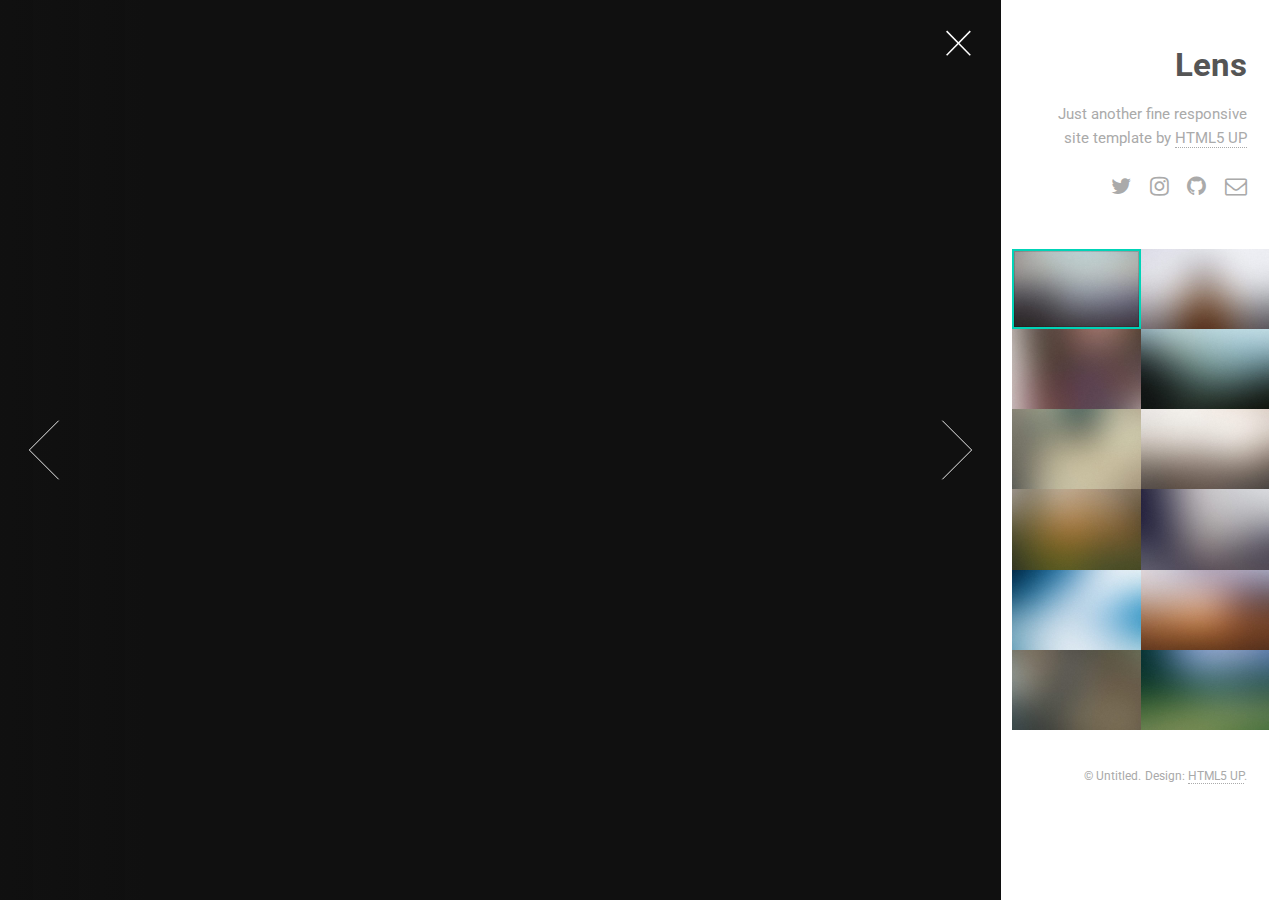
<file: 1/index.html>
<!DOCTYPE HTML>
<!--
	Lens by HTML5 UP
	html5up.net | @ajlkn
	Free for personal and commercial use under the CCA 3.0 license (html5up.net/license)
-->
<html>
	<head>
		<title>Lens by HTML5 UP</title>
		<meta charset="utf-8" />
		<meta name="viewport" content="width=device-width, initial-scale=1" />
		<!--[if lte IE 8]><script src="assets/js/ie/html5shiv.js"></script><![endif]-->
		<link rel="stylesheet" href="assets/css/main.css" />
		<!--[if lte IE 8]><link rel="stylesheet" href="assets/css/ie8.css" /><![endif]-->
		<!--[if lte IE 9]><link rel="stylesheet" href="assets/css/ie9.css" /><![endif]-->
		<noscript><link rel="stylesheet" href="assets/css/noscript.css" /></noscript>
	</head>
	<body class="is-loading-0 is-loading-1 is-loading-2">

		<!-- Main -->
			<div id="main">

				<!-- Header -->
					<header id="header">
						<h1>Lens</h1>
						<p>Just another fine responsive site template by <a href="http://html5up.net">HTML5 UP</a></p>
						<ul class="icons">
							<li><a href="#" class="icon fa-twitter"><span class="label">Twitter</span></a></li>
							<li><a href="#" class="icon fa-instagram"><span class="label">Instagram</span></a></li>
							<li><a href="#" class="icon fa-github"><span class="label">Github</span></a></li>
							<li><a href="#" class="icon fa-envelope-o"><span class="label">Email</span></a></li>
						</ul>
					</header>

				<!-- Thumbnail -->
					<section id="thumbnails">
						<article>
							<a class="thumbnail" href="images/fulls/01.jpg" data-position="left center"><img src="images/thumbs/01.jpg" alt="" /></a>
							<h2>Diam tempus accumsan</h2>
							<p>Lorem ipsum dolor sit amet, consectetur adipiscing elit.</p>
						</article>
						<article>
							<a class="thumbnail" href="images/fulls/02.jpg"><img src="images/thumbs/02.jpg" alt="" /></a>
							<h2>Vivamus convallis libero</h2>
							<p>Sed velit lacus, laoreet at venenatis convallis in lorem tincidunt.</p>
						</article>
						<article>
							<a class="thumbnail" href="images/fulls/03.jpg" data-position="top center"><img src="images/thumbs/03.jpg" alt="" /></a>
							<h2>Nec accumsan enim felis</h2>
							<p>Maecenas eleifend tellus ut turpis eleifend, vitae pretium faucibus.</p>
						</article>
						<article>
							<a class="thumbnail" href="images/fulls/04.jpg"><img src="images/thumbs/04.jpg" alt="" /></a>
							<h2>Donec maximus nisi eget</h2>
							<p>Tristique in nulla vel congue. Sed sociis natoque parturient nascetur.</p>
						</article>
						<article>
							<a class="thumbnail" href="images/fulls/05.jpg" data-position="top center"><img src="images/thumbs/05.jpg" alt="" /></a>
							<h2>Nullam vitae nunc vulputate</h2>
							<p>In pellentesque cursus velit id posuere. Donec vehicula nulla.</p>
						</article>
						<article>
							<a class="thumbnail" href="images/fulls/06.jpg"><img src="images/thumbs/06.jpg" alt="" /></a>
							<h2>Phasellus magna faucibus</h2>
							<p>Nulla dignissim libero maximus tellus varius dictum ut posuere magna.</p>
						</article>
						<article>
							<a class="thumbnail" href="images/fulls/07.jpg"><img src="images/thumbs/07.jpg" alt="" /></a>
							<h2>Proin quis mauris</h2>
							<p>Etiam ultricies, lorem quis efficitur porttitor, facilisis ante orci urna.</p>
						</article>
						<article>
							<a class="thumbnail" href="images/fulls/08.jpg"><img src="images/thumbs/08.jpg" alt="" /></a>
							<h2>Gravida quis varius enim</h2>
							<p>Nunc egestas congue lorem. Nullam dictum placerat ex sapien tortor mattis.</p>
						</article>
						<article>
							<a class="thumbnail" href="images/fulls/09.jpg"><img src="images/thumbs/09.jpg" alt="" /></a>
							<h2>Morbi eget vitae adipiscing</h2>
							<p>In quis vulputate dui. Maecenas metus elit, dictum praesent lacinia lacus.</p>
						</article>
						<article>
							<a class="thumbnail" href="images/fulls/10.jpg"><img src="images/thumbs/10.jpg" alt="" /></a>
							<h2>Habitant tristique senectus</h2>
							<p>Vestibulum ante ipsum primis in faucibus orci luctus ac tincidunt dolor.</p>
						</article>
						<article>
							<a class="thumbnail" href="images/fulls/11.jpg"><img src="images/thumbs/11.jpg" alt="" /></a>
							<h2>Pharetra ex non faucibus</h2>
							<p>Ut sed magna euismod leo laoreet congue. Fusce congue enim ultricies.</p>
						</article>
						<article>
							<a class="thumbnail" href="images/fulls/12.jpg"><img src="images/thumbs/12.jpg" alt="" /></a>
							<h2>Mattis lorem sodales</h2>
							<p>Feugiat auctor leo massa, nec vestibulum nisl erat faucibus, rutrum nulla.</p>
						</article>
					</section>

				<!-- Footer -->
					<footer id="footer">
						<ul class="copyright">
							<li>&copy; Untitled.</li><li>Design: <a href="http://html5up.net">HTML5 UP</a>.</li>
						</ul>
					</footer>

			</div>

		<!-- Scripts -->
			<script src="assets/js/jquery.min.js"></script>
			<script src="assets/js/skel.min.js"></script>
			<!--[if lte IE 8]><script src="assets/js/ie/respond.min.js"></script><![endif]-->
			<script src="assets/js/main.js"></script>

	</body>
</html>
</file>
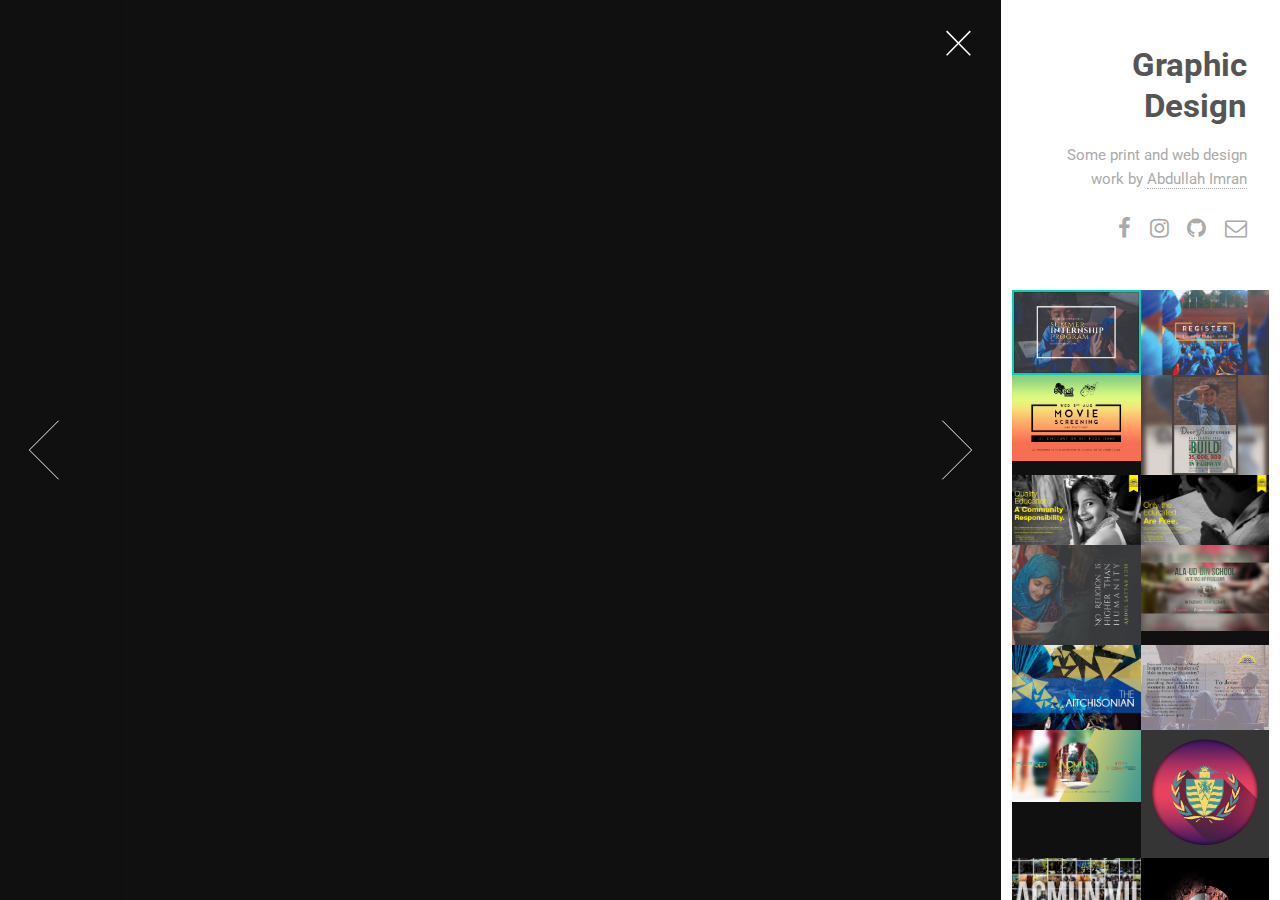
<file: 2/index.html>
<!DOCTYPE HTML>
<!--
	Lens by HTML5 UP
	html5up.net | @ajlkn
	Free for personal and commercial use under the CCA 3.0 license (html5up.net/license)
-->
<html>
	<head>
		<title>Graphic Design</title>
		<meta charset="utf-8" />
		<meta name="viewport" content="width=device-width, initial-scale=1" />
		<!--[if lte IE 8]><script src="assets/js/ie/html5shiv.js"></script><![endif]-->
		<link rel="stylesheet" href="assets/css/main.css" />
		<!--[if lte IE 8]><link rel="stylesheet" href="assets/css/ie8.css" /><![endif]-->
		<!--[if lte IE 9]><link rel="stylesheet" href="assets/css/ie9.css" /><![endif]-->
		<noscript><link rel="stylesheet" href="assets/css/noscript.css" /></noscript>
	</head>
	<body class="is-loading-0 is-loading-1 is-loading-2">

		<!-- Main -->
			<div id="main">

				<!-- Header -->
					<header id="header">
						<h1>Graphic Design</h1>
						<p>Some print and web design work by <a href="../main/main.html">Abdullah Imran</a></p>
						<ul class="icons">
							<li><a href="https://www.facebook.com/abdimrtah" class="icon fa-facebook"><span class="label">Facebook</span></a></li>
							<li><a href="https://www.instagram.com/abd.pho" class="icon fa-instagram"><span class="label">Instagram</span></a></li>
							<li><a href="#" class="icon fa-github"><span class="label">Github</span></a></li>
							<li><a href="mailto:abdullahimr@icloud.com" class="icon fa-envelope-o"><span class="label">Email</span></a></li>
						</ul>
					</header>

				<!-- Thumbnail -->
					<section id="thumbnails">
						<article>
							<a class="thumbnail" href="images/fulls/05.jpg"><img src="images/thumbs/05.jpg" alt="" /></a>
							<h2>Diam tempus accumsan</h2>
							<p>Lorem ipsum dolor sit amet, consectetur adipiscing elit.</p>
						</article>
						<article>
							<a class="thumbnail" href="images/fulls/10.jpg"><img src="images/thumbs/10.jpg" alt="" /></a>
							<h2>Vivamus convallis libero</h2>
							<p>Sed velit lacus, laoreet at venenatis convallis in lorem tincidunt.</p>
						</article>
						<article>
							<a class="thumbnail" href="images/fulls/07.jpg" data-position="top center"><img src="images/thumbs/07.jpg" alt="" /></a>
							<h2>Nec accumsan enim felis</h2>
							<p>Maecenas eleifend tellus ut turpis eleifend, vitae pretium faucibus.</p>
						</article>
						<article>
							<a class="thumbnail" href="images/fulls/04.jpg"><img src="images/thumbs/04.jpg" alt="" /></a>
							<h2>Donec maximus nisi eget</h2>
							<p>Tristique in nulla vel congue. Sed sociis natoque parturient nascetur.</p>
						</article>
						<article>
							<a class="thumbnail" href="images/fulls/01.jpg" data-position="top center"><img src="images/thumbs/01.jpg" alt="" /></a>
							<h2>Nullam vitae nunc vulputate</h2>
							<p>In pellentesque cursus velit id posuere. Donec vehicula nulla.</p>
						</article>
						<article>
							<a class="thumbnail" href="images/fulls/02.jpg"><img src="images/thumbs/02.jpg" alt="" /></a>
							<h2>Phasellus magna faucibus</h2>
							<p>Nulla dignissim libero maximus tellus varius dictum ut posuere magna.</p>
						</article>
						<article>
							<a class="thumbnail" href="images/fulls/03.jpg"><img src="images/thumbs/03.jpg" alt="" /></a>
							<h2>Proin quis mauris</h2>
							<p>Etiam ultricies, lorem quis efficitur porttitor, facilisis ante orci urna.</p>
						</article>
						<article>
							<a class="thumbnail" href="images/fulls/08.jpg"><img src="images/thumbs/08.jpg" alt="" /></a>
							<h2>Gravida quis varius enim</h2>
							<p>Nunc egestas congue lorem. Nullam dictum placerat ex sapien tortor mattis.</p>
						</article>
						<article>
							<a class="thumbnail" href="images/fulls/09.jpg"><img src="images/thumbs/09.jpg" alt="" /></a>
							<h2>Morbi eget vitae adipiscing</h2>
							<p>In quis vulputate dui. Maecenas metus elit, dictum praesent lacinia lacus.</p>
						</article>
						<article>
							<a class="thumbnail" href="images/fulls/06.jpg"><img src="images/thumbs/06.jpg" alt="" /></a>
							<h2>Habitant tristique senectus</h2>
							<p>Vestibulum ante ipsum primis in faucibus orci luctus ac tincidunt dolor.</p>
						</article>
						<article>
							<a class="thumbnail" href="images/fulls/11.jpg"><img src="images/thumbs/11.jpg" alt="" /></a>
							<h2>Pharetra ex non faucibus</h2>
							<p>Ut sed magna euismod leo laoreet congue. Fusce congue enim ultricies.</p>
						</article>
						<article>
							<a class="thumbnail" href="images/fulls/12.jpg"><img src="images/thumbs/12.jpg" alt="" /></a>
							<h2>Mattis lorem sodales</h2>
							<p>Feugiat auctor leo massa, nec vestibulum nisl erat faucibus, rutrum nulla.</p>
						</article>
						<article>
							<a class="thumbnail" href="images/fulls/13.jpg"><img src="images/thumbs/13.jpg" alt="" /></a>
							<h2>Mattis lorem sodales</h2>
							<p>Feugiat auctor leo massa, nec vestibulum nisl erat faucibus, rutrum nulla.</p>
						</article>
						<article>
							<a class="thumbnail" href="images/fulls/14.jpg"><img src="images/thumbs/14.jpg" alt="" /></a>
							<h2>Mattis lorem sodales</h2>
							<p>Feugiat auctor leo massa, nec vestibulum nisl erat faucibus, rutrum nulla.</p>
						</article>
						<article>
							<a class="thumbnail" href="images/fulls/15.jpg"><img src="images/thumbs/15.jpg" alt="" /></a>
							<h2>Mattis lorem sodales</h2>
							<p>Feugiat auctor leo massa, nec vestibulum nisl erat faucibus, rutrum nulla.</p>
						</article>
						<article>
							<a class="thumbnail" href="images/fulls/16.jpg"><img src="images/thumbs/16.jpg" alt="" /></a>
							<h2>Mattis lorem sodales</h2>
							<p>Feugiat auctor leo massa, nec vestibulum nisl erat faucibus, rutrum nulla.</p>
						</article>





					</section>

				<!-- Footer -->
					<footer id="footer">
						<ul class="copyright">
							<li>&copy; Untitled.</li><li>Design: <a href="http://html5up.net">HTML5 UP</a>.</li>
						</ul>
					</footer>

			</div>

		<!-- Scripts -->
			<script src="assets/js/jquery.min.js"></script>
			<script src="assets/js/skel.min.js"></script>
			<!--[if lte IE 8]><script src="assets/js/ie/respond.min.js"></script><![endif]-->
			<script src="assets/js/main.js"></script>

	</body>
</html>
</file>
<file: 1/assets/css/ie8.css>
/*
	Lens by HTML5 UP
	html5up.net | @ajlkn
	Free for personal and commercial use under the CCA 3.0 license (html5up.net/license)
*/

/* Viewer */

	#viewer {
		width: 100%;
	}
</file>
<file: 1/assets/css/ie9.css>
/*
	Lens by HTML5 UP
	html5up.net | @ajlkn
	Free for personal and commercial use under the CCA 3.0 license (html5up.net/license)
*/

/* Thumbnails */

	#thumbnails:after {
		content: '';
		display: block;
		clear: both;
	}

	#thumbnails article {
		float: left;
	}

/* Viewer */

	#viewer .inner {
		box-shadow: inset 0 0 9em 2em rgba(16, 16, 16, 0.2);
	}

		#viewer .inner:before {
			display: none;
		}

	#viewer .slide .caption {
		background-color: rgba(16, 16, 16, 0.5);
	}
</file>
<file: 1/assets/css/noscript.css>
/*
	Lens by HTML5 UP
	html5up.net | @ajlkn
	Free for personal and commercial use under the CCA 3.0 license (html5up.net/license)
*/

/* Main */

	#main {
		opacity: 1 !important;
		right: 0 !important;
	}

	body:before {
		content: 'Javascript is disabled :(';
		display: block;
		position: absolute;
		top: 50%;
		width: calc(100% - 22.5em * 0.333333333);
		height: 4em;
		margin-top: -2em;
		color: #272727;
		cursor: default;
		font-size: 3em;
		line-height: 4em;
		text-align: center;
		white-space: nowrap;
		left: 0;
	}
</file>
<file: 2/assets/css/ie8.css>
/*
	Lens by HTML5 UP
	html5up.net | @ajlkn
	Free for personal and commercial use under the CCA 3.0 license (html5up.net/license)
*/

/* Viewer */

	#viewer {
		width: 100%;
	}
</file>
<file: 2/assets/css/ie9.css>
/*
	Lens by HTML5 UP
	html5up.net | @ajlkn
	Free for personal and commercial use under the CCA 3.0 license (html5up.net/license)
*/

/* Thumbnails */

	#thumbnails:after {
		content: '';
		display: block;
		clear: both;
	}

	#thumbnails article {
		float: left;
	}

/* Viewer */

	#viewer .inner {
		box-shadow: inset 0 0 9em 2em rgba(16, 16, 16, 0.2);
	}

		#viewer .inner:before {
			display: none;
		}

	#viewer .slide .caption {
		background-color: rgba(16, 16, 16, 0.5);
	}
</file>
<file: 2/assets/css/noscript.css>
/*
	Lens by HTML5 UP
	html5up.net | @ajlkn
	Free for personal and commercial use under the CCA 3.0 license (html5up.net/license)
*/

/* Main */

	#main {
		opacity: 1 !important;
		right: 0 !important;
	}

	body:before {
		content: 'Javascript is disabled :(';
		display: block;
		position: absolute;
		top: 50%;
		width: calc(100% - 22.5em * 0.333333333);
		height: 4em;
		margin-top: -2em;
		color: #272727;
		cursor: default;
		font-size: 3em;
		line-height: 4em;
		text-align: center;
		white-space: nowrap;
		left: 0;
	}
</file>
<file: 1/assets/css/main.css>
@import url(font-awesome.min.css);
@import url("https://fonts.googleapis.com/css?family=Roboto:400,700");

/*
	Lens by HTML5 UP
	html5up.net | @ajlkn
	Free for personal and commercial use under the CCA 3.0 license (html5up.net/license)
*/

/* Reset */

	html, body, div, span, applet, object, iframe, h1, h2, h3, h4, h5, h6, p, blockquote, pre, a, abbr, acronym, address, big, cite, code, del, dfn, em, img, ins, kbd, q, s, samp, small, strike, strong, sub, sup, tt, var, b, u, i, center, dl, dt, dd, ol, ul, li, fieldset, form, label, legend, table, caption, tbody, tfoot, thead, tr, th, td, article, aside, canvas, details, embed, figure, figcaption, footer, header, hgroup, menu, nav, output, ruby, section, summary, time, mark, audio, video {
		margin: 0;
		padding: 0;
		border: 0;
		font-size: 100%;
		font: inherit;
		vertical-align: baseline;
	}

	article, aside, details, figcaption, figure, footer, header, hgroup, menu, nav, section {
		display: block;
	}

	body {
		line-height: 1;
	}

	ol, ul {
		list-style: none;
	}

	blockquote, q {
		quotes: none;
	}

	blockquote:before, blockquote:after, q:before, q:after {
		content: '';
		content: none;
	}

	table {
		border-collapse: collapse;
		border-spacing: 0;
	}

	body {
		-webkit-text-size-adjust: none;
	}

/* Box Model */

	*, *:before, *:after {
		-moz-box-sizing: border-box;
		-webkit-box-sizing: border-box;
		box-sizing: border-box;
	}

/* Basic */

	/*
		@-ms-viewport {
			width: device-width;
		}

	*/

	@media screen and (max-width: 480px) {

		html, body {
			min-width: 320px;
		}

	}

	body.is-loading-0 *, body.is-loading-0 *:before, body.is-loading-0 *:after {
		-moz-animation: none !important;
		-webkit-animation: none !important;
		-ms-animation: none !important;
		animation: none !important;
		-moz-transition: none !important;
		-webkit-transition: none !important;
		-ms-transition: none !important;
		transition: none !important;
	}

	html, body {
		background-color: #101010;
		overflow: hidden;
	}

/* Type */

	html {
		font-size: 16pt;
	}

		@media screen and (max-width: 1680px) {

			html {
				font-size: 12pt;
			}

		}

		@media screen and (max-width: 1280px) {

			html {
				font-size: 11pt;
			}

		}

	body {
		background-color: #fff;
		color: #aaa;
	}

	body, input, select, textarea {
		font-family: "Roboto", Helvetica, sans-serif;
		font-weight: 400;
		line-height: 1.65;
		font-size: 1em;
		color: #aaa;
	}

	a {
		-moz-transition: color 0.25s ease, border-bottom-color 0.25s ease;
		-webkit-transition: color 0.25s ease, border-bottom-color 0.25s ease;
		-ms-transition: color 0.25s ease, border-bottom-color 0.25s ease;
		transition: color 0.25s ease, border-bottom-color 0.25s ease;
		border-bottom: dotted 1px;
		color: inherit;
		text-decoration: none;
	}

		a:hover {
			border-bottom-color: transparent;
			color: #00D3B7;
		}

	strong, b {
		font-weight: 400;
		color: #555;
	}

	em, i {
		font-style: italic;
	}

	p {
		margin: 0 0 1.25em 0;
	}

	h1, h2, h3, h4, h5, h6 {
		font-weight: 400;
		line-height: 1.25;
		margin: 0 0 0.5em 0;
		color: #555;
	}

		h1 a, h2 a, h3 a, h4 a, h5 a, h6 a {
			color: inherit;
			text-decoration: none;
		}

	h2 {
		font-size: 1.25em;
	}

	h3 {
		font-size: 1em;
	}

	h4 {
		font-size: 0.9em;
	}

	h5 {
		font-size: 0.8em;
	}

	h6 {
		font-size: 0.7em;
	}

	sub {
		font-size: 0.8em;
		position: relative;
		top: 0.5em;
	}

	sup {
		font-size: 0.8em;
		position: relative;
		top: -0.5em;
	}

	blockquote {
		border-left: solid 4px #ccc;
		font-style: italic;
		margin: 0 0 1.25em 0;
		padding: 0.3125em 0 0.3125em 1.25em;
	}

	code {
		border-radius: 4px;
		border: solid 1px;
		font-family: "Courier New", monospace;
		font-size: 0.9em;
		margin: 0 0.25em;
		padding: 0.25em 0.65em;
		border-color: #ccc;
	}

	pre {
		-webkit-overflow-scrolling: touch;
		font-family: "Courier New", monospace;
		font-size: 0.9em;
		margin: 0 0 1.25em 0;
	}

		pre code {
			display: block;
			padding: 1em 1.5em;
			overflow-x: auto;
		}

	hr {
		border: 0;
		border-bottom: solid 1px #ccc;
		margin: 1.25em 0;
	}

		hr.major {
			margin: 1.875em 0;
		}

	.align-left {
		text-align: left;
	}

	.align-center {
		text-align: center;
	}

	.align-right {
		text-align: right;
	}

/* Button */

	input[type="submit"],
	input[type="reset"],
	input[type="button"],
	button,
	.button {
		-moz-appearance: none;
		-webkit-appearance: none;
		-ms-appearance: none;
		appearance: none;
		-moz-transition: background-color 0.25s ease-in-out, border-color 0.25s ease-in-out, color 0.25s ease-in-out;
		-webkit-transition: background-color 0.25s ease-in-out, border-color 0.25s ease-in-out, color 0.25s ease-in-out;
		-ms-transition: background-color 0.25s ease-in-out, border-color 0.25s ease-in-out, color 0.25s ease-in-out;
		transition: background-color 0.25s ease-in-out, border-color 0.25s ease-in-out, color 0.25s ease-in-out;
		background-color: transparent;
		border-radius: 4px;
		border: solid 1px #ccc;
		color: #555;
		cursor: pointer;
		display: inline-block;
		line-height: 1;
		padding: 0.75em 1.5em;
		text-align: center;
		text-decoration: none;
		white-space: nowrap;
	}

		input[type="submit"]:hover,
		input[type="reset"]:hover,
		input[type="button"]:hover,
		button:hover,
		.button:hover {
			border-color: #00D3B7;
			color: #00D3B7;
		}

			input[type="submit"]:hover:active,
			input[type="reset"]:hover:active,
			input[type="button"]:hover:active,
			button:hover:active,
			.button:hover:active {
				background-color: rgba(0, 211, 183, 0.15);
			}

		input[type="submit"].icon,
		input[type="reset"].icon,
		input[type="button"].icon,
		button.icon,
		.button.icon {
			padding-left: 1.35em;
		}

			input[type="submit"].icon:before,
			input[type="reset"].icon:before,
			input[type="button"].icon:before,
			button.icon:before,
			.button.icon:before {
				margin-right: 0.5em;
			}

		input[type="submit"].fit,
		input[type="reset"].fit,
		input[type="button"].fit,
		button.fit,
		.button.fit {
			display: block;
			margin: 0 0 0.625em 0;
			width: 100%;
		}

		input[type="submit"].small,
		input[type="reset"].small,
		input[type="button"].small,
		button.small,
		.button.small {
			font-size: 0.8em;
		}

		input[type="submit"].big,
		input[type="reset"].big,
		input[type="button"].big,
		button.big,
		.button.big {
			font-size: 1.35em;
		}

		input[type="submit"].disabled, input[type="submit"]:disabled,
		input[type="reset"].disabled,
		input[type="reset"]:disabled,
		input[type="button"].disabled,
		input[type="button"]:disabled,
		button.disabled,
		button:disabled,
		.button.disabled,
		.button:disabled {
			-moz-pointer-events: none;
			-webkit-pointer-events: none;
			-ms-pointer-events: none;
			pointer-events: none;
			opacity: 0.25;
		}

/* Form */

	form {
		margin: 0 0 1.25em 0;
	}

	label {
		color: #555;
		display: block;
		font-size: 0.9em;
		font-weight: 400;
		margin: 0 0 0.625em 0;
	}

	input[type="text"],
	input[type="password"],
	input[type="email"],
	select,
	textarea {
		-moz-appearance: none;
		-webkit-appearance: none;
		-ms-appearance: none;
		appearance: none;
		background-color: transparent;
		border-radius: 4px;
		border: solid 1px #ccc;
		color: inherit;
		display: block;
		outline: 0;
		padding: 0 0.75em;
		text-decoration: none;
		width: 100%;
	}

		input[type="text"]:invalid,
		input[type="password"]:invalid,
		input[type="email"]:invalid,
		select:invalid,
		textarea:invalid {
			box-shadow: none;
		}

		input[type="text"]:focus,
		input[type="password"]:focus,
		input[type="email"]:focus,
		select:focus,
		textarea:focus {
			border-color: #00D3B7;
		}

	.select-wrapper {
		text-decoration: none;
		display: block;
		position: relative;
	}

		.select-wrapper:before {
			-moz-osx-font-smoothing: grayscale;
			-webkit-font-smoothing: antialiased;
			font-family: FontAwesome;
			font-style: normal;
			font-weight: normal;
			text-transform: none !important;
		}

		.select-wrapper:before {
			color: #ccc;
			content: '\f107';
			display: block;
			height: 2.75em;
			line-height: 2.75em;
			pointer-events: none;
			position: absolute;
			right: 0;
			text-align: center;
			top: 0;
			width: 2.75em;
		}

		.select-wrapper select::-ms-expand {
			display: none;
		}

	input[type="text"],
	input[type="password"],
	input[type="email"],
	select {
		height: 2.75em;
	}

	textarea {
		padding: 0.75em 1em;
	}

	input[type="checkbox"],
	input[type="radio"] {
		-moz-appearance: none;
		-webkit-appearance: none;
		-ms-appearance: none;
		appearance: none;
		display: block;
		float: left;
		margin-right: -2em;
		opacity: 0;
		width: 1em;
		z-index: -1;
	}

		input[type="checkbox"] + label,
		input[type="radio"] + label {
			text-decoration: none;
			color: #aaa;
			cursor: pointer;
			display: inline-block;
			font-size: 1em;
			font-weight: 400;
			margin: 0;
			padding-left: 2.4em;
			padding-right: 0.75em;
			position: relative;
		}

			input[type="checkbox"] + label:before,
			input[type="radio"] + label:before {
				-moz-osx-font-smoothing: grayscale;
				-webkit-font-smoothing: antialiased;
				font-family: FontAwesome;
				font-style: normal;
				font-weight: normal;
				text-transform: none !important;
			}

			input[type="checkbox"] + label:before,
			input[type="radio"] + label:before {
				background: transparent;
				border-radius: 4px;
				border: solid 1px #ccc;
				content: '';
				display: inline-block;
				height: 1.65em;
				left: 0;
				line-height: 1.58125em;
				position: absolute;
				text-align: center;
				top: 0;
				width: 1.65em;
			}

		input[type="checkbox"]:checked + label:before,
		input[type="radio"]:checked + label:before {
			background-color: #555;
			border-color: #555;
			color: #fff;
			content: '\f00c';
		}

		input[type="checkbox"]:focus + label:before,
		input[type="radio"]:focus + label:before {
			border-color: #00D3B7;
		}

	input[type="checkbox"] + label:before {
		border-radius: 4px;
	}

	input[type="radio"] + label:before {
		border-radius: 100%;
	}

	::-webkit-input-placeholder {
		opacity: 1.0;
		color: #ccc !important;
	}

	:-moz-placeholder {
		opacity: 1.0;
		color: #ccc !important;
	}

	::-moz-placeholder {
		opacity: 1.0;
		color: #ccc !important;
	}

	:-ms-input-placeholder {
		opacity: 1.0;
		color: #ccc !important;
	}

	.formerize-placeholder {
		opacity: 1.0;
		color: #ccc !important;
	}

	.field {
		margin: 0 0 1.25em 0;
	}

/* Icon */

	.icon {
		text-decoration: none;
		border-bottom: none;
		position: relative;
	}

		.icon:before {
			-moz-osx-font-smoothing: grayscale;
			-webkit-font-smoothing: antialiased;
			font-family: FontAwesome;
			font-style: normal;
			font-weight: normal;
			text-transform: none !important;
		}

		.icon > .label {
			display: none;
		}

/* List */

	ol {
		list-style: decimal;
		margin: 0 0 1.25em 0;
		padding-left: 1.25em;
	}

		ol li {
			padding-left: 0.25em;
		}

	ul {
		list-style: disc;
		margin: 0 0 1.25em 0;
		padding-left: 1em;
	}

		ul li {
			padding-left: 0.5em;
		}

		ul.alt {
			list-style: none;
			padding-left: 0;
		}

			ul.alt li {
				border-top: solid 1px #ccc;
				padding: 0.5em 0;
			}

				ul.alt li:first-child {
					border-top: 0;
					padding-top: 0;
				}

		ul.icons {
			cursor: default;
			list-style: none;
			padding-left: 0;
		}

			ul.icons li {
				display: inline-block;
				padding: 0 1em 0 0;
			}

				ul.icons li:last-child {
					padding-right: 0;
				}

				ul.icons li .icon:before {
					font-size: 1.5rem;
				}

		ul.actions {
			cursor: default;
			list-style: none;
			padding-left: 0;
		}

			ul.actions li {
				display: inline-block;
				padding: 0 0.625em 0 0;
				vertical-align: middle;
			}

				ul.actions li:last-child {
					padding-right: 0;
				}

			ul.actions.small li {
				padding: 0 0.3125em 0 0;
			}

			ul.actions.vertical li {
				display: block;
				padding: 0.625em 0 0 0;
			}

				ul.actions.vertical li:first-child {
					padding-top: 0;
				}

				ul.actions.vertical li > * {
					margin-bottom: 0;
				}

			ul.actions.vertical.small li {
				padding: 0.3125em 0 0 0;
			}

				ul.actions.vertical.small li:first-child {
					padding-top: 0;
				}

			ul.actions.fit {
				display: table;
				margin-left: -0.625em;
				padding: 0;
				table-layout: fixed;
				width: calc(100% + 0.625em);
			}

				ul.actions.fit li {
					display: table-cell;
					padding: 0 0 0 0.625em;
				}

					ul.actions.fit li > * {
						margin-bottom: 0;
					}

				ul.actions.fit.small {
					margin-left: -0.3125em;
					width: calc(100% + 0.3125em);
				}

					ul.actions.fit.small li {
						padding: 0 0 0 0.3125em;
					}

	dl {
		margin: 0 0 1.25em 0;
	}

		dl dt {
			display: block;
			font-weight: 400;
			margin: 0 0 0.625em 0;
		}

		dl dd {
			margin-left: 1.25em;
		}

/* Main */

	#main {
		-moz-transition: opacity 0.75s ease, right 0.75s ease, left 0.75s ease, visibility 0.75s;
		-webkit-transition: opacity 0.75s ease, right 0.75s ease, left 0.75s ease, visibility 0.75s;
		-ms-transition: opacity 0.75s ease, right 0.75s ease, left 0.75s ease, visibility 0.75s;
		transition: opacity 0.75s ease, right 0.75s ease, left 0.75s ease, visibility 0.75s;
		-webkit-overflow-scrolling: touch;
		position: fixed;
		top: 0;
		width: 22.5em;
		height: 100%;
		background: #fff;
		outline: 0;
		overflow-x: hidden;
		overflow-y: auto;
		text-align: right;
		visibility: visible;
		z-index: 10000;
		right: 0;
	}

		#main .toggle {
			-webkit-tap-highlight-color: transparent;
			position: absolute;
			top: 0;
			width: 4em;
			height: 4em;
			background-image: url("images/close-small-alt.svg");
			background-repeat: no-repeat;
			background-size: 32px 32px;
			cursor: pointer;
			display: none;
			z-index: 1;
			background-position: 0.5em 0.5em;
			left: 0;
		}

		body.fullscreen #main {
			visibility: hidden;
			right: -22.5em;
		}

		body.is-loading-1 #main {
			opacity: 0;
			right: -2em;
		}

		@media screen and (max-width: 1280px) {

			#main {
				width: 19em;
			}

				body.fullscreen #main {
					right: -19em;
				}

		}

		@media screen and (max-width: 980px) {

			#main {
				background: rgba(255, 255, 255, 0.925);
			}

				#main .toggle {
					display: block;
				}

		}

		@media screen and (max-width: 480px) {

			#main {
				-moz-transition: opacity 0.5s ease, visibility 0.5s;
				-webkit-transition: opacity 0.5s ease, visibility 0.5s;
				-ms-transition: opacity 0.5s ease, visibility 0.5s;
				transition: opacity 0.5s ease, visibility 0.5s;
				width: 100%;
				background: #fff;
				text-align: center;
			}

				body.is-loading-1 #main {
					left: auto !important;
					right: auto !important;
				}

				body.fullscreen #main {
					left: auto !important;
					right: auto !important;
					opacity: 0;
				}

				#main .toggle {
					display: none;
				}

		}

/* Header */

	#header {
		padding: 3em 2.25em 1.75em 2.25em ;
	}

		#header h1 {
			font-size: 2.25em;
			font-weight: 700;
		}

/* Footer */

	#footer {
		padding: 2.25em 2.25em 1em 2.25em ;
	}

		#footer .copyright {
			list-style: none;
			padding: 0;
		}

			#footer .copyright li {
				display: inline-block;
				font-size: 0.8em;
				margin-left: 0.35em;
				padding: 0;
			}

				#footer .copyright li:first-child {
					margin-left: 0;
				}

/* Thumbnails */

	#thumbnails {
		display: -moz-flex;
		display: -webkit-flex;
		display: -ms-flex;
		display: flex;
		-moz-flex-wrap: wrap;
		-webkit-flex-wrap: wrap;
		-ms-flex-wrap: wrap;
		flex-wrap: wrap;
		padding: 0 0.75em;
	}

		#thumbnails article {
			position: relative;
			width: 50%;
			background: #101010;
			outline: 0;
		}

			#thumbnails article .thumbnail {
				-webkit-tap-highlight-color: transparent;
				display: block;
				position: relative;
				border: 0;
				outline: 0;
			}

				#thumbnails article .thumbnail img {
					display: block;
					width: 100%;
				}

				#thumbnails article .thumbnail:before {
					-moz-pointer-events: none;
					-webkit-pointer-events: none;
					-ms-pointer-events: none;
					pointer-events: none;
					-moz-transition: opacity 0.25s ease;
					-webkit-transition: opacity 0.25s ease;
					-ms-transition: opacity 0.25s ease;
					transition: opacity 0.25s ease;
					content: '';
					position: absolute;
					left: 0;
					top: 0;
					width: 100%;
					height: 100%;
					box-shadow: inset 0 0 0 2px #00D3B7, inset 0 0 0px 3px rgba(0, 0, 0, 0.15);
					opacity: 0;
					z-index: 1;
				}

				#thumbnails article .thumbnail:focus:before {
					opacity: 0.5;
				}

			#thumbnails article h2, #thumbnails article p {
				display: none;
			}

			#thumbnails article.active .thumbnail:before {
				opacity: 1;
			}

		@media screen and (max-width: 480px) {

			#thumbnails article .thumbnail:before {
				display: none;
			}

		}

/* Viewer */

	@-moz-keyframes spinner {
		0% {
			-moz-transform: rotate(0deg);
			-webkit-transform: rotate(0deg);
			-ms-transform: rotate(0deg);
			transform: rotate(0deg);
		}

		100% {
			-moz-transform: rotate(360deg);
			-webkit-transform: rotate(360deg);
			-ms-transform: rotate(360deg);
			transform: rotate(360deg);
		}
	}

	@-webkit-keyframes spinner {
		0% {
			-moz-transform: rotate(0deg);
			-webkit-transform: rotate(0deg);
			-ms-transform: rotate(0deg);
			transform: rotate(0deg);
		}

		100% {
			-moz-transform: rotate(360deg);
			-webkit-transform: rotate(360deg);
			-ms-transform: rotate(360deg);
			transform: rotate(360deg);
		}
	}

	@-ms-keyframes spinner {
		0% {
			-moz-transform: rotate(0deg);
			-webkit-transform: rotate(0deg);
			-ms-transform: rotate(0deg);
			transform: rotate(0deg);
		}

		100% {
			-moz-transform: rotate(360deg);
			-webkit-transform: rotate(360deg);
			-ms-transform: rotate(360deg);
			transform: rotate(360deg);
		}
	}

	@keyframes spinner {
		0% {
			-moz-transform: rotate(0deg);
			-webkit-transform: rotate(0deg);
			-ms-transform: rotate(0deg);
			transform: rotate(0deg);
		}

		100% {
			-moz-transform: rotate(360deg);
			-webkit-transform: rotate(360deg);
			-ms-transform: rotate(360deg);
			transform: rotate(360deg);
		}
	}

	#viewer {
		-moz-transition: opacity 0.75s ease, width 0.75s ease;
		-webkit-transition: opacity 0.75s ease, width 0.75s ease;
		-ms-transition: opacity 0.75s ease, width 0.75s ease;
		transition: opacity 0.75s ease, width 0.75s ease;
		position: absolute;
		top: 0;
		width: calc(100% - 22.5em);
		height: 100%;
		left: 0;
	}

		#viewer .inner {
			-moz-pointer-events: none;
			-webkit-pointer-events: none;
			-ms-pointer-events: none;
			pointer-events: none;
			position: absolute;
			top: 0;
			left: 0;
			width: 100%;
			height: 100%;
			z-index: 2;
		}

			#viewer .inner > * {
				-moz-pointer-events: auto;
				-webkit-pointer-events: auto;
				-ms-pointer-events: auto;
				pointer-events: auto;
			}

			#viewer .inner:before {
				background-image: -moz-linear-gradient(left, rgba(16,16,16,0.2), rgba(16,16,16,0) 10em, rgba(16,16,16,0)), -moz-linear-gradient(right, rgba(16,16,16,0.2), rgba(16,16,16,0) 10em, rgba(16,16,16,0));
				background-image: -webkit-linear-gradient(left, rgba(16,16,16,0.2), rgba(16,16,16,0) 10em, rgba(16,16,16,0)), -webkit-linear-gradient(right, rgba(16,16,16,0.2), rgba(16,16,16,0) 10em, rgba(16,16,16,0));
				background-image: -ms-linear-gradient(left, rgba(16,16,16,0.2), rgba(16,16,16,0) 10em, rgba(16,16,16,0)), -ms-linear-gradient(right, rgba(16,16,16,0.2), rgba(16,16,16,0) 10em, rgba(16,16,16,0));
				background-image: linear-gradient(left, rgba(16,16,16,0.2), rgba(16,16,16,0) 10em, rgba(16,16,16,0)), linear-gradient(right, rgba(16,16,16,0.2), rgba(16,16,16,0) 10em, rgba(16,16,16,0));
				content: '';
				display: block;
				position: absolute;
				top: 0;
				left: 0;
				width: 100%;
				height: 100%;
			}

			#viewer .inner .toggle {
				-webkit-tap-highlight-color: transparent;
				position: absolute;
				top: 0;
				width: 4em;
				height: 4em;
				background-image: url("images/close.svg");
				background-repeat: no-repeat;
				background-size: 64px 64px;
				cursor: pointer;
				z-index: 1;
				right: 0;
				background-position: calc(100% - 0.75em) 0.75em;
			}

			#viewer .inner .nav-next,
			#viewer .inner .nav-previous {
				-webkit-tap-highlight-color: transparent;
				position: absolute;
				top: 50%;
				width: 6em;
				height: 6em;
				margin-top: -3em;
				background-image: url("images/arrow.svg");
				background-position: center;
				background-repeat: no-repeat;
				background-size: contain;
				cursor: pointer;
			}

			#viewer .inner .nav-previous {
				-moz-transform: scaleX(-1);
				-webkit-transform: scaleX(-1);
				-ms-transform: scaleX(-1);
				transform: scaleX(-1);
				left: 0;
			}

			#viewer .inner .nav-next {
				right: 0;
			}

		#viewer .slide {
			-moz-transition: opacity 0.5s ease-in-out;
			-webkit-transition: opacity 0.5s ease-in-out;
			-ms-transition: opacity 0.5s ease-in-out;
			transition: opacity 0.5s ease-in-out;
			position: absolute;
			top: 0;
			left: 0;
			width: 100%;
			height: 100%;
			opacity: 1;
			z-index: 1;
		}

			#viewer .slide .caption {
				background-image: -moz-linear-gradient(bottom, rgba(16,16,16,0.75), rgba(16,16,16,0.25) 80%, rgba(16,16,16,0));
				background-image: -webkit-linear-gradient(bottom, rgba(16,16,16,0.75), rgba(16,16,16,0.25) 80%, rgba(16,16,16,0));
				background-image: -ms-linear-gradient(bottom, rgba(16,16,16,0.75), rgba(16,16,16,0.25) 80%, rgba(16,16,16,0));
				background-image: linear-gradient(bottom, rgba(16,16,16,0.75), rgba(16,16,16,0.25) 80%, rgba(16,16,16,0));
				padding: 2em 2em 0.75em 2em ;
				position: absolute;
				bottom: 0;
				left: 0;
				width: 100%;
				color: rgba(255, 255, 255, 0.5);
				z-index: 1;
			}

				#viewer .slide .caption h2, #viewer .slide .caption h3, #viewer .slide .caption h4, #viewer .slide .caption h5, #viewer .slide .caption h6 {
					color: #fff;
				}

			#viewer .slide .image {
				-moz-transition: opacity 0.5s ease-in-out;
				-webkit-transition: opacity 0.5s ease-in-out;
				-ms-transition: opacity 0.5s ease-in-out;
				transition: opacity 0.5s ease-in-out;
				position: absolute;
				top: 0;
				left: 0;
				width: 100%;
				height: 100%;
				background-repeat: no-repeat;
				background-size: cover;
				opacity: 0;
			}

			#viewer .slide:before {
				-moz-animation: spinner 1s linear infinite;
				-webkit-animation: spinner 1s linear infinite;
				-ms-animation: spinner 1s linear infinite;
				animation: spinner 1s linear infinite;
				-moz-transition: opacity 0.5s ease-in-out;
				-webkit-transition: opacity 0.5s ease-in-out;
				-ms-transition: opacity 0.5s ease-in-out;
				transition: opacity 0.5s ease-in-out;
				content: '';
				display: block;
				position: absolute;
				top: 50%;
				left: 50%;
				width: 3em;
				height: 3em;
				background-image: url("images/spinner.svg");
				background-position: center;
				background-repeat: no-repeat;
				background-size: contain;
				margin: -1.5em 0 0 -1.5em;
				opacity: 0;
			}

			#viewer .slide.loading:before {
				opacity: 1;
			}

			#viewer .slide.active .image {
				opacity: 1;
			}

		body.fullscreen #viewer {
			width: 100%;
		}

			body.fullscreen #viewer .inner .toggle {
				background-image: url("images/open.svg");
			}

		body.is-loading-1 #viewer {
			opacity: 0;
		}

		body.is-loading-2 #viewer .slide {
			opacity: 0;
		}

		@media screen and (max-width: 1280px) {

			#viewer {
				width: calc(100% - 19em);
			}

		}

		@media screen and (max-width: 980px) {

			#viewer {
				width: 100%;
			}

				#viewer .inner .toggle {
					-moz-transition: opacity 0.75s ease;
					-webkit-transition: opacity 0.75s ease;
					-ms-transition: opacity 0.75s ease;
					transition: opacity 0.75s ease;
					background-image: url("images/open.svg");
					opacity: 0;
					right: 0;
				}

				body.fullscreen #viewer .inner .toggle {
					opacity: 1;
				}

		}

		@media screen and (max-width: 736px) {

			#viewer .inner .toggle {
				background-size: 32px 32px;
			}

			#viewer .inner .nav-next,
			#viewer .inner .nav-previous {
				background-image: url("images/arrow-small.svg");
				background-size: 32px 32px;
			}

			body.fullscreen #viewer .inner .toggle {
				background-image: url("images/open-small.svg");
			}

		}

		@media screen and (max-width: 480px) {

			#viewer {
				-moz-transition: opacity 0.5s ease;
				-webkit-transition: opacity 0.5s ease;
				-ms-transition: opacity 0.5s ease;
				transition: opacity 0.5s ease;
				-moz-transition-delay: 0s;
				-webkit-transition-delay: 0s;
				-ms-transition-delay: 0s;
				transition-delay: 0s;
				opacity: 0;
			}

				#viewer .inner .toggle {
					background-image: url("images/close-small.svg") !important;
					background-size: 32px 32px;
				}

				body.fullscreen #viewer {
					-moz-transition-delay: 0.5s;
					-webkit-transition-delay: 0.5s;
					-ms-transition-delay: 0.5s;
					transition-delay: 0.5s;
					opacity: 1;
				}

		}
</file>
<file: 2/assets/css/main.css>
@import url(font-awesome.min.css);
@import url("https://fonts.googleapis.com/css?family=Roboto:400,700");

/*
	Lens by HTML5 UP
	html5up.net | @ajlkn
	Free for personal and commercial use under the CCA 3.0 license (html5up.net/license)
*/

/* Reset */

	html, body, div, span, applet, object, iframe, h1, h2, h3, h4, h5, h6, p, blockquote, pre, a, abbr, acronym, address, big, cite, code, del, dfn, em, img, ins, kbd, q, s, samp, small, strike, strong, sub, sup, tt, var, b, u, i, center, dl, dt, dd, ol, ul, li, fieldset, form, label, legend, table, caption, tbody, tfoot, thead, tr, th, td, article, aside, canvas, details, embed, figure, figcaption, footer, header, hgroup, menu, nav, output, ruby, section, summary, time, mark, audio, video {
		margin: 0;
		padding: 0;
		border: 0;
		font-size: 100%;
		font: inherit;
		vertical-align: baseline;
	}

	article, aside, details, figcaption, figure, footer, header, hgroup, menu, nav, section {
		display: block;
	}

	body {
		line-height: 1;
	}

	ol, ul {
		list-style: none;
	}

	blockquote, q {
		quotes: none;
	}

	blockquote:before, blockquote:after, q:before, q:after {
		content: '';
		content: none;
	}

	table {
		border-collapse: collapse;
		border-spacing: 0;
	}

	body {
		-webkit-text-size-adjust: none;
	}

/* Box Model */

	*, *:before, *:after {
		-moz-box-sizing: border-box;
		-webkit-box-sizing: border-box;
		box-sizing: border-box;
	}

/* Basic */

	/*
		@-ms-viewport {
			width: device-width;
		}

	*/

	@media screen and (max-width: 480px) {

		html, body {
			min-width: 320px;
		}

	}

	body.is-loading-0 *, body.is-loading-0 *:before, body.is-loading-0 *:after {
		-moz-animation: none !important;
		-webkit-animation: none !important;
		-ms-animation: none !important;
		animation: none !important;
		-moz-transition: none !important;
		-webkit-transition: none !important;
		-ms-transition: none !important;
		transition: none !important;
	}

	html, body {
		background-color: #101010;
		overflow: hidden;
	}

/* Type */

	html {
		font-size: 16pt;
	}

		@media screen and (max-width: 1680px) {

			html {
				font-size: 12pt;
			}

		}

		@media screen and (max-width: 1280px) {

			html {
				font-size: 11pt;
			}

		}

	body {
		background-color: #fff;
		color: #aaa;
	}

	body, input, select, textarea {
		font-family: "Roboto", Helvetica, sans-serif;
		font-weight: 400;
		line-height: 1.65;
		font-size: 1em;
		color: #aaa;
	}

	a {
		-moz-transition: color 0.25s ease, border-bottom-color 0.25s ease;
		-webkit-transition: color 0.25s ease, border-bottom-color 0.25s ease;
		-ms-transition: color 0.25s ease, border-bottom-color 0.25s ease;
		transition: color 0.25s ease, border-bottom-color 0.25s ease;
		border-bottom: dotted 1px;
		color: inherit;
		text-decoration: none;
	}

		a:hover {
			border-bottom-color: transparent;
			color: #00D3B7;
		}

	strong, b {
		font-weight: 400;
		color: #555;
	}

	em, i {
		font-style: italic;
	}

	p {
		margin: 0 0 1.25em 0;
	}

	h1, h2, h3, h4, h5, h6 {
		font-weight: 400;
		line-height: 1.25;
		margin: 0 0 0.5em 0;
		color: #555;
	}

		h1 a, h2 a, h3 a, h4 a, h5 a, h6 a {
			color: inherit;
			text-decoration: none;
		}

	h2 {
		font-size: 1.25em;
	}

	h3 {
		font-size: 1em;
	}

	h4 {
		font-size: 0.9em;
	}

	h5 {
		font-size: 0.8em;
	}

	h6 {
		font-size: 0.7em;
	}

	sub {
		font-size: 0.8em;
		position: relative;
		top: 0.5em;
	}

	sup {
		font-size: 0.8em;
		position: relative;
		top: -0.5em;
	}

	blockquote {
		border-left: solid 4px #ccc;
		font-style: italic;
		margin: 0 0 1.25em 0;
		padding: 0.3125em 0 0.3125em 1.25em;
	}

	code {
		border-radius: 4px;
		border: solid 1px;
		font-family: "Courier New", monospace;
		font-size: 0.9em;
		margin: 0 0.25em;
		padding: 0.25em 0.65em;
		border-color: #ccc;
	}

	pre {
		-webkit-overflow-scrolling: touch;
		font-family: "Courier New", monospace;
		font-size: 0.9em;
		margin: 0 0 1.25em 0;
	}

		pre code {
			display: block;
			padding: 1em 1.5em;
			overflow-x: auto;
		}

	hr {
		border: 0;
		border-bottom: solid 1px #ccc;
		margin: 1.25em 0;
	}

		hr.major {
			margin: 1.875em 0;
		}

	.align-left {
		text-align: left;
	}

	.align-center {
		text-align: center;
	}

	.align-right {
		text-align: right;
	}

/* Button */

	input[type="submit"],
	input[type="reset"],
	input[type="button"],
	button,
	.button {
		-moz-appearance: none;
		-webkit-appearance: none;
		-ms-appearance: none;
		appearance: none;
		-moz-transition: background-color 0.25s ease-in-out, border-color 0.25s ease-in-out, color 0.25s ease-in-out;
		-webkit-transition: background-color 0.25s ease-in-out, border-color 0.25s ease-in-out, color 0.25s ease-in-out;
		-ms-transition: background-color 0.25s ease-in-out, border-color 0.25s ease-in-out, color 0.25s ease-in-out;
		transition: background-color 0.25s ease-in-out, border-color 0.25s ease-in-out, color 0.25s ease-in-out;
		background-color: transparent;
		border-radius: 4px;
		border: solid 1px #ccc;
		color: #555;
		cursor: pointer;
		display: inline-block;
		line-height: 1;
		padding: 0.75em 1.5em;
		text-align: center;
		text-decoration: none;
		white-space: nowrap;
	}

		input[type="submit"]:hover,
		input[type="reset"]:hover,
		input[type="button"]:hover,
		button:hover,
		.button:hover {
			border-color: #00D3B7;
			color: #00D3B7;
		}

			input[type="submit"]:hover:active,
			input[type="reset"]:hover:active,
			input[type="button"]:hover:active,
			button:hover:active,
			.button:hover:active {
				background-color: rgba(0, 211, 183, 0.15);
			}

		input[type="submit"].icon,
		input[type="reset"].icon,
		input[type="button"].icon,
		button.icon,
		.button.icon {
			padding-left: 1.35em;
		}

			input[type="submit"].icon:before,
			input[type="reset"].icon:before,
			input[type="button"].icon:before,
			button.icon:before,
			.button.icon:before {
				margin-right: 0.5em;
			}

		input[type="submit"].fit,
		input[type="reset"].fit,
		input[type="button"].fit,
		button.fit,
		.button.fit {
			display: block;
			margin: 0 0 0.625em 0;
			width: 100%;
		}

		input[type="submit"].small,
		input[type="reset"].small,
		input[type="button"].small,
		button.small,
		.button.small {
			font-size: 0.8em;
		}

		input[type="submit"].big,
		input[type="reset"].big,
		input[type="button"].big,
		button.big,
		.button.big {
			font-size: 1.35em;
		}

		input[type="submit"].disabled, input[type="submit"]:disabled,
		input[type="reset"].disabled,
		input[type="reset"]:disabled,
		input[type="button"].disabled,
		input[type="button"]:disabled,
		button.disabled,
		button:disabled,
		.button.disabled,
		.button:disabled {
			-moz-pointer-events: none;
			-webkit-pointer-events: none;
			-ms-pointer-events: none;
			pointer-events: none;
			opacity: 0.25;
		}

/* Form */

	form {
		margin: 0 0 1.25em 0;
	}

	label {
		color: #555;
		display: block;
		font-size: 0.9em;
		font-weight: 400;
		margin: 0 0 0.625em 0;
	}

	input[type="text"],
	input[type="password"],
	input[type="email"],
	select,
	textarea {
		-moz-appearance: none;
		-webkit-appearance: none;
		-ms-appearance: none;
		appearance: none;
		background-color: transparent;
		border-radius: 4px;
		border: solid 1px #ccc;
		color: inherit;
		display: block;
		outline: 0;
		padding: 0 0.75em;
		text-decoration: none;
		width: 100%;
	}

		input[type="text"]:invalid,
		input[type="password"]:invalid,
		input[type="email"]:invalid,
		select:invalid,
		textarea:invalid {
			box-shadow: none;
		}

		input[type="text"]:focus,
		input[type="password"]:focus,
		input[type="email"]:focus,
		select:focus,
		textarea:focus {
			border-color: #00D3B7;
		}

	.select-wrapper {
		text-decoration: none;
		display: block;
		position: relative;
	}

		.select-wrapper:before {
			-moz-osx-font-smoothing: grayscale;
			-webkit-font-smoothing: antialiased;
			font-family: FontAwesome;
			font-style: normal;
			font-weight: normal;
			text-transform: none !important;
		}

		.select-wrapper:before {
			color: #ccc;
			content: '\f107';
			display: block;
			height: 2.75em;
			line-height: 2.75em;
			pointer-events: none;
			position: absolute;
			right: 0;
			text-align: center;
			top: 0;
			width: 2.75em;
		}

		.select-wrapper select::-ms-expand {
			display: none;
		}

	input[type="text"],
	input[type="password"],
	input[type="email"],
	select {
		height: 2.75em;
	}

	textarea {
		padding: 0.75em 1em;
	}

	input[type="checkbox"],
	input[type="radio"] {
		-moz-appearance: none;
		-webkit-appearance: none;
		-ms-appearance: none;
		appearance: none;
		display: block;
		float: left;
		margin-right: -2em;
		opacity: 0;
		width: 1em;
		z-index: -1;
	}

		input[type="checkbox"] + label,
		input[type="radio"] + label {
			text-decoration: none;
			color: #aaa;
			cursor: pointer;
			display: inline-block;
			font-size: 1em;
			font-weight: 400;
			margin: 0;
			padding-left: 2.4em;
			padding-right: 0.75em;
			position: relative;
		}

			input[type="checkbox"] + label:before,
			input[type="radio"] + label:before {
				-moz-osx-font-smoothing: grayscale;
				-webkit-font-smoothing: antialiased;
				font-family: FontAwesome;
				font-style: normal;
				font-weight: normal;
				text-transform: none !important;
			}

			input[type="checkbox"] + label:before,
			input[type="radio"] + label:before {
				background: transparent;
				border-radius: 4px;
				border: solid 1px #ccc;
				content: '';
				display: inline-block;
				height: 1.65em;
				left: 0;
				line-height: 1.58125em;
				position: absolute;
				text-align: center;
				top: 0;
				width: 1.65em;
			}

		input[type="checkbox"]:checked + label:before,
		input[type="radio"]:checked + label:before {
			background-color: #555;
			border-color: #555;
			color: #fff;
			content: '\f00c';
		}

		input[type="checkbox"]:focus + label:before,
		input[type="radio"]:focus + label:before {
			border-color: #00D3B7;
		}

	input[type="checkbox"] + label:before {
		border-radius: 4px;
	}

	input[type="radio"] + label:before {
		border-radius: 100%;
	}

	::-webkit-input-placeholder {
		opacity: 1.0;
		color: #ccc !important;
	}

	:-moz-placeholder {
		opacity: 1.0;
		color: #ccc !important;
	}

	::-moz-placeholder {
		opacity: 1.0;
		color: #ccc !important;
	}

	:-ms-input-placeholder {
		opacity: 1.0;
		color: #ccc !important;
	}

	.formerize-placeholder {
		opacity: 1.0;
		color: #ccc !important;
	}

	.field {
		margin: 0 0 1.25em 0;
	}

/* Icon */

	.icon {
		text-decoration: none;
		border-bottom: none;
		position: relative;
	}

		.icon:before {
			-moz-osx-font-smoothing: grayscale;
			-webkit-font-smoothing: antialiased;
			font-family: FontAwesome;
			font-style: normal;
			font-weight: normal;
			text-transform: none !important;
		}

		.icon > .label {
			display: none;
		}

/* List */

	ol {
		list-style: decimal;
		margin: 0 0 1.25em 0;
		padding-left: 1.25em;
	}

		ol li {
			padding-left: 0.25em;
		}

	ul {
		list-style: disc;
		margin: 0 0 1.25em 0;
		padding-left: 1em;
	}

		ul li {
			padding-left: 0.5em;
		}

		ul.alt {
			list-style: none;
			padding-left: 0;
		}

			ul.alt li {
				border-top: solid 1px #ccc;
				padding: 0.5em 0;
			}

				ul.alt li:first-child {
					border-top: 0;
					padding-top: 0;
				}

		ul.icons {
			cursor: default;
			list-style: none;
			padding-left: 0;
		}

			ul.icons li {
				display: inline-block;
				padding: 0 1em 0 0;
			}

				ul.icons li:last-child {
					padding-right: 0;
				}

				ul.icons li .icon:before {
					font-size: 1.5rem;
				}

		ul.actions {
			cursor: default;
			list-style: none;
			padding-left: 0;
		}

			ul.actions li {
				display: inline-block;
				padding: 0 0.625em 0 0;
				vertical-align: middle;
			}

				ul.actions li:last-child {
					padding-right: 0;
				}

			ul.actions.small li {
				padding: 0 0.3125em 0 0;
			}

			ul.actions.vertical li {
				display: block;
				padding: 0.625em 0 0 0;
			}

				ul.actions.vertical li:first-child {
					padding-top: 0;
				}

				ul.actions.vertical li > * {
					margin-bottom: 0;
				}

			ul.actions.vertical.small li {
				padding: 0.3125em 0 0 0;
			}

				ul.actions.vertical.small li:first-child {
					padding-top: 0;
				}

			ul.actions.fit {
				display: table;
				margin-left: -0.625em;
				padding: 0;
				table-layout: fixed;
				width: calc(100% + 0.625em);
			}

				ul.actions.fit li {
					display: table-cell;
					padding: 0 0 0 0.625em;
				}

					ul.actions.fit li > * {
						margin-bottom: 0;
					}

				ul.actions.fit.small {
					margin-left: -0.3125em;
					width: calc(100% + 0.3125em);
				}

					ul.actions.fit.small li {
						padding: 0 0 0 0.3125em;
					}

	dl {
		margin: 0 0 1.25em 0;
	}

		dl dt {
			display: block;
			font-weight: 400;
			margin: 0 0 0.625em 0;
		}

		dl dd {
			margin-left: 1.25em;
		}

/* Main */

	#main {
		-moz-transition: opacity 0.75s ease, right 0.75s ease, left 0.75s ease, visibility 0.75s;
		-webkit-transition: opacity 0.75s ease, right 0.75s ease, left 0.75s ease, visibility 0.75s;
		-ms-transition: opacity 0.75s ease, right 0.75s ease, left 0.75s ease, visibility 0.75s;
		transition: opacity 0.75s ease, right 0.75s ease, left 0.75s ease, visibility 0.75s;
		-webkit-overflow-scrolling: touch;
		position: fixed;
		top: 0;
		width: 22.5em;
		height: 100%;
		background: #fff;
		outline: 0;
		overflow-x: hidden;
		overflow-y: auto;
		text-align: right;
		visibility: visible;
		z-index: 10000;
		right: 0;
	}

		#main .toggle {
			-webkit-tap-highlight-color: transparent;
			position: absolute;
			top: 0;
			width: 4em;
			height: 4em;
			background-image: url("images/close-small-alt.svg");
			background-repeat: no-repeat;
			background-size: 32px 32px;
			cursor: pointer;
			display: none;
			z-index: 1;
			background-position: 0.5em 0.5em;
			left: 0;
		}

		body.fullscreen #main {
			visibility: hidden;
			right: -22.5em;
		}

		body.is-loading-1 #main {
			opacity: 0;
			right: -2em;
		}

		@media screen and (max-width: 1280px) {

			#main {
				width: 19em;
			}

				body.fullscreen #main {
					right: -19em;
				}

		}

		@media screen and (max-width: 980px) {

			#main {
				background: rgba(255, 255, 255, 0.925);
			}

				#main .toggle {
					display: block;
				}

		}

		@media screen and (max-width: 480px) {

			#main {
				-moz-transition: opacity 0.5s ease, visibility 0.5s;
				-webkit-transition: opacity 0.5s ease, visibility 0.5s;
				-ms-transition: opacity 0.5s ease, visibility 0.5s;
				transition: opacity 0.5s ease, visibility 0.5s;
				width: 100%;
				background: #fff;
				text-align: center;
			}

				body.is-loading-1 #main {
					left: auto !important;
					right: auto !important;
				}

				body.fullscreen #main {
					left: auto !important;
					right: auto !important;
					opacity: 0;
				}

				#main .toggle {
					display: none;
				}

		}

/* Header */

	#header {
		padding: 3em 2.25em 1.75em 2.25em ;
	}

		#header h1 {
			font-size: 2.25em;
			font-weight: 700;
		}

/* Footer */

	#footer {
		padding: 2.25em 2.25em 1em 2.25em ;
	}

		#footer .copyright {
			list-style: none;
			padding: 0;
		}

			#footer .copyright li {
				display: inline-block;
				font-size: 0.8em;
				margin-left: 0.35em;
				padding: 0;
			}

				#footer .copyright li:first-child {
					margin-left: 0;
				}

/* Thumbnails */

	#thumbnails {
		display: -moz-flex;
		display: -webkit-flex;
		display: -ms-flex;
		display: flex;
		-moz-flex-wrap: wrap;
		-webkit-flex-wrap: wrap;
		-ms-flex-wrap: wrap;
		flex-wrap: wrap;
		padding: 0 0.75em;
	}

		#thumbnails article {
			position: relative;
			width: 50%;
			background: #101010;
			outline: 0;
		}

			#thumbnails article .thumbnail {
				-webkit-tap-highlight-color: transparent;
				display: block;
				position: relative;
				border: 0;
				outline: 0;
			}

				#thumbnails article .thumbnail img {
					display: block;
					width: 100%;
				}

				#thumbnails article .thumbnail:before {
					-moz-pointer-events: none;
					-webkit-pointer-events: none;
					-ms-pointer-events: none;
					pointer-events: none;
					-moz-transition: opacity 0.25s ease;
					-webkit-transition: opacity 0.25s ease;
					-ms-transition: opacity 0.25s ease;
					transition: opacity 0.25s ease;
					content: '';
					position: absolute;
					left: 0;
					top: 0;
					width: 100%;
					height: 100%;
					box-shadow: inset 0 0 0 2px #00D3B7, inset 0 0 0px 3px rgba(0, 0, 0, 0.15);
					opacity: 0;
					z-index: 1;
				}

				#thumbnails article .thumbnail:focus:before {
					opacity: 0.5;
				}

			#thumbnails article h2, #thumbnails article p {
				display: none;
			}

			#thumbnails article.active .thumbnail:before {
				opacity: 1;
			}

		@media screen and (max-width: 480px) {

			#thumbnails article .thumbnail:before {
				display: none;
			}

		}

/* Viewer */

	@-moz-keyframes spinner {
		0% {
			-moz-transform: rotate(0deg);
			-webkit-transform: rotate(0deg);
			-ms-transform: rotate(0deg);
			transform: rotate(0deg);
		}

		100% {
			-moz-transform: rotate(360deg);
			-webkit-transform: rotate(360deg);
			-ms-transform: rotate(360deg);
			transform: rotate(360deg);
		}
	}

	@-webkit-keyframes spinner {
		0% {
			-moz-transform: rotate(0deg);
			-webkit-transform: rotate(0deg);
			-ms-transform: rotate(0deg);
			transform: rotate(0deg);
		}

		100% {
			-moz-transform: rotate(360deg);
			-webkit-transform: rotate(360deg);
			-ms-transform: rotate(360deg);
			transform: rotate(360deg);
		}
	}

	@-ms-keyframes spinner {
		0% {
			-moz-transform: rotate(0deg);
			-webkit-transform: rotate(0deg);
			-ms-transform: rotate(0deg);
			transform: rotate(0deg);
		}

		100% {
			-moz-transform: rotate(360deg);
			-webkit-transform: rotate(360deg);
			-ms-transform: rotate(360deg);
			transform: rotate(360deg);
		}
	}

	@keyframes spinner {
		0% {
			-moz-transform: rotate(0deg);
			-webkit-transform: rotate(0deg);
			-ms-transform: rotate(0deg);
			transform: rotate(0deg);
		}

		100% {
			-moz-transform: rotate(360deg);
			-webkit-transform: rotate(360deg);
			-ms-transform: rotate(360deg);
			transform: rotate(360deg);
		}
	}

	#viewer {
		-moz-transition: opacity 0.75s ease, width 0.75s ease;
		-webkit-transition: opacity 0.75s ease, width 0.75s ease;
		-ms-transition: opacity 0.75s ease, width 0.75s ease;
		transition: opacity 0.75s ease, width 0.75s ease;
		position: absolute;
		top: 0;
		width: calc(100% - 22.5em);
		height: 100%;
		left: 0;
	}

		#viewer .inner {
			-moz-pointer-events: none;
			-webkit-pointer-events: none;
			-ms-pointer-events: none;
			pointer-events: none;
			position: absolute;
			top: 0;
			left: 0;
			width: 100%;
			height: 100%;
			z-index: 2;
		}

			#viewer .inner > * {
				-moz-pointer-events: auto;
				-webkit-pointer-events: auto;
				-ms-pointer-events: auto;
				pointer-events: auto;
			}

			#viewer .inner:before {
				background-image: -moz-linear-gradient(left, rgba(16,16,16,0.2), rgba(16,16,16,0) 10em, rgba(16,16,16,0)), -moz-linear-gradient(right, rgba(16,16,16,0.2), rgba(16,16,16,0) 10em, rgba(16,16,16,0));
				background-image: -webkit-linear-gradient(left, rgba(16,16,16,0.2), rgba(16,16,16,0) 10em, rgba(16,16,16,0)), -webkit-linear-gradient(right, rgba(16,16,16,0.2), rgba(16,16,16,0) 10em, rgba(16,16,16,0));
				background-image: -ms-linear-gradient(left, rgba(16,16,16,0.2), rgba(16,16,16,0) 10em, rgba(16,16,16,0)), -ms-linear-gradient(right, rgba(16,16,16,0.2), rgba(16,16,16,0) 10em, rgba(16,16,16,0));
				background-image: linear-gradient(left, rgba(16,16,16,0.2), rgba(16,16,16,0) 10em, rgba(16,16,16,0)), linear-gradient(right, rgba(16,16,16,0.2), rgba(16,16,16,0) 10em, rgba(16,16,16,0));
				content: '';
				display: block;
				position: absolute;
				top: 0;
				left: 0;
				width: 100%;
				height: 100%;
			}

			#viewer .inner .toggle {
				-webkit-tap-highlight-color: transparent;
				position: absolute;
				top: 0;
				width: 4em;
				height: 4em;
				background-image: url("images/close.svg");
				background-repeat: no-repeat;
				background-size: 64px 64px;
				cursor: pointer;
				z-index: 1;
				right: 0;
				background-position: calc(100% - 0.75em) 0.75em;
			}

			#viewer .inner .nav-next,
			#viewer .inner .nav-previous {
				-webkit-tap-highlight-color: transparent;
				position: absolute;
				top: 50%;
				width: 6em;
				height: 6em;
				margin-top: -3em;
				background-image: url("images/arrow.svg");
				background-position: center;
				background-repeat: no-repeat;
				background-size: contain;
				cursor: pointer;
			}

			#viewer .inner .nav-previous {
				-moz-transform: scaleX(-1);
				-webkit-transform: scaleX(-1);
				-ms-transform: scaleX(-1);
				transform: scaleX(-1);
				left: 0;
			}

			#viewer .inner .nav-next {
				right: 0;
			}

		#viewer .slide {
			-moz-transition: opacity 0.5s ease-in-out;
			-webkit-transition: opacity 0.5s ease-in-out;
			-ms-transition: opacity 0.5s ease-in-out;
			transition: opacity 0.5s ease-in-out;
			position: absolute;
			top: 0;
			left: 0;
			width: 100%;
			height: 100%;
			opacity: 1;
			z-index: 1;
		}

			#viewer .slide .caption {
				background-image: -moz-linear-gradient(bottom, rgba(16,16,16,0.75), rgba(16,16,16,0.25) 80%, rgba(16,16,16,0));
				background-image: -webkit-linear-gradient(bottom, rgba(16,16,16,0.75), rgba(16,16,16,0.25) 80%, rgba(16,16,16,0));
				background-image: -ms-linear-gradient(bottom, rgba(16,16,16,0.75), rgba(16,16,16,0.25) 80%, rgba(16,16,16,0));
				background-image: linear-gradient(bottom, rgba(16,16,16,0.75), rgba(16,16,16,0.25) 80%, rgba(16,16,16,0));
				padding: 2em 2em 0.75em 2em ;
				position: absolute;
				bottom: 0;
				left: 0;
				width: 100%;
				color: rgba(255, 255, 255, 0.5);
				z-index: 1;
			}

				#viewer .slide .caption h2, #viewer .slide .caption h3, #viewer .slide .caption h4, #viewer .slide .caption h5, #viewer .slide .caption h6 {
					color: #fff;
				}

			#viewer .slide .image {
				-moz-transition: opacity 0.5s ease-in-out;
				-webkit-transition: opacity 0.5s ease-in-out;
				-ms-transition: opacity 0.5s ease-in-out;
				transition: opacity 0.5s ease-in-out;
				position: absolute;
				top: 0;
				left: 0;
				width: 100%;
				height: 100%;
				background-repeat: no-repeat;
				background-size: cover;
				opacity: 0;
			}

			#viewer .slide:before {
				-moz-animation: spinner 1s linear infinite;
				-webkit-animation: spinner 1s linear infinite;
				-ms-animation: spinner 1s linear infinite;
				animation: spinner 1s linear infinite;
				-moz-transition: opacity 0.5s ease-in-out;
				-webkit-transition: opacity 0.5s ease-in-out;
				-ms-transition: opacity 0.5s ease-in-out;
				transition: opacity 0.5s ease-in-out;
				content: '';
				display: block;
				position: absolute;
				top: 50%;
				left: 50%;
				width: 3em;
				height: 3em;
				background-image: url("images/spinner.svg");
				background-position: center;
				background-repeat: no-repeat;
				background-size: contain;
				margin: -1.5em 0 0 -1.5em;
				opacity: 0;
			}

			#viewer .slide.loading:before {
				opacity: 1;
			}

			#viewer .slide.active .image {
				opacity: 1;
			}

		body.fullscreen #viewer {
			width: 100%;
		}

			body.fullscreen #viewer .inner .toggle {
				background-image: url("images/open.svg");
			}

		body.is-loading-1 #viewer {
			opacity: 0;
		}

		body.is-loading-2 #viewer .slide {
			opacity: 0;
		}

		@media screen and (max-width: 1280px) {

			#viewer {
				width: calc(100% - 19em);
			}

		}

		@media screen and (max-width: 980px) {

			#viewer {
				width: 100%;
			}

				#viewer .inner .toggle {
					-moz-transition: opacity 0.75s ease;
					-webkit-transition: opacity 0.75s ease;
					-ms-transition: opacity 0.75s ease;
					transition: opacity 0.75s ease;
					background-image: url("images/open.svg");
					opacity: 0;
					right: 0;
				}

				body.fullscreen #viewer .inner .toggle {
					opacity: 1;
				}

		}

		@media screen and (max-width: 736px) {

			#viewer .inner .toggle {
				background-size: 32px 32px;
			}

			#viewer .inner .nav-next,
			#viewer .inner .nav-previous {
				background-image: url("images/arrow-small.svg");
				background-size: 32px 32px;
			}

			body.fullscreen #viewer .inner .toggle {
				background-image: url("images/open-small.svg");
			}

		}

		@media screen and (max-width: 480px) {

			#viewer {
				-moz-transition: opacity 0.5s ease;
				-webkit-transition: opacity 0.5s ease;
				-ms-transition: opacity 0.5s ease;
				transition: opacity 0.5s ease;
				-moz-transition-delay: 0s;
				-webkit-transition-delay: 0s;
				-ms-transition-delay: 0s;
				transition-delay: 0s;
				opacity: 0;
			}

				#viewer .inner .toggle {
					background-image: url("images/close-small.svg") !important;
					background-size: 32px 32px;
				}

				body.fullscreen #viewer {
					-moz-transition-delay: 0.5s;
					-webkit-transition-delay: 0.5s;
					-ms-transition-delay: 0.5s;
					transition-delay: 0.5s;
					opacity: 1;
				}

		}
</file>
